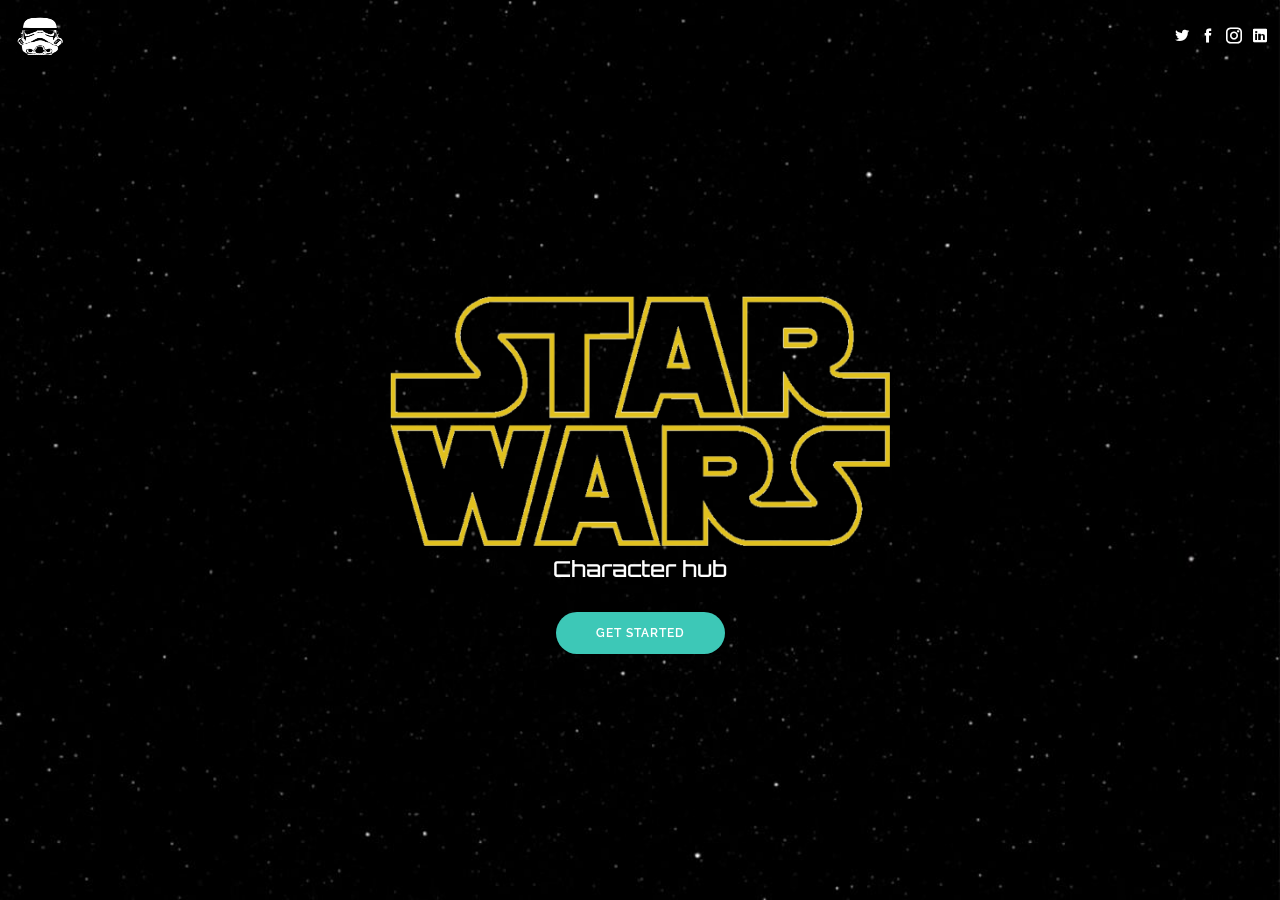
<file: index.html>
<!DOCTYPE html>
<html lang="en">

<head>
  <meta charset="utf-8">
  <meta content="width=device-width, initial-scale=1.0" name="viewport">

  <title>Star Wars Hub</title>
  <meta content="" name="description">
  <meta content="" name="keywords">

  <!-- Favicons -->
  <link href="assets/img/favicon.png" rel="icon">
  <link href="img/apple-touch-icon.png" rel="apple-touch-icon">

  <!-- Google Fonts -->
  <link
    href="https://fonts.googleapis.com/css?family=Open+Sans:300,300i,400,400i,600,600i,700,700i|Raleway:300,300i,400,400i,500,500i,600,600i,700,700i|Poppins:300,300i,400,400i,500,500i,600,600i,700,700i"
    rel="stylesheet">
  <link rel="preconnect" href="https://fonts.gstatic.com">
  <link href="https://fonts.googleapis.com/css2?family=Orbitron:wght@500&display=swap" rel="stylesheet">


  <!-- Vendor CSS Files -->
  <link href="assets/vendor/bootstrap/css/bootstrap.min.css" rel="stylesheet">
  <link href="assets/vendor/icofont/icofont.min.css" rel="stylesheet">
  <link href="assets/vendor/owl.carousel/assets/owl.carousel.min.css" rel="stylesheet">
  <link href="assets/vendor/boxicons/css/boxicons.min.css" rel="stylesheet">
  <link href="assets/vendor/venobox/venobox.css" rel="stylesheet">
  <link href="assets/vendor/aos/aos.css" rel="stylesheet">

  <!-- Template Main CSS File -->
  <link href="styles/main_style.css" rel="stylesheet">

</head>

<body>

  <!-- ======= Header ======= -->
  <header id="header" class="fixed-top">
    <div class="container-fluid d-flex justify-content-between align-items-center">

      <!-- <h1 class="logo"><a href="index.html">Home</a></h1> -->
      <!-- Uncomment below if you prefer to use an image logo -->
      <a href="index.html" class="logo"><img src="img/trooper_logo.png" alt="" class="img-fluid"></a>

      <nav class="nav-menu d-none d-lg-block">
        <ul>
          <!-- <li class="active"><a href="index.html">Home</a></li> -->
          <!-- <li><a href="about.html">About</a></li>
          <li><a href="resume.html">Resume</a></li>
          <li><a href="services.html">Services</a></li>
          <li><a href="portfolio.html">Portfolio</a></li>
          <li><a href="contact.html">Contact</a></li> -->
        </ul>
      </nav><!-- .nav-menu -->

      <div class="header-social-links">
        <a href="https://www.twitter.com/" target="_blank" class="twitter"><i class="icofont-twitter"></i></a>
        <a href="https://www.facebook.com/" target="_blank" class="facebook"><i class="icofont-facebook"></i></a>
        <a href="https://www.instagram.com/" target="_blank" class="instagram"><i class="icofont-instagram"></i></a>
        <a href="https://www.linkedin.com/in/gabriellaalexis/" target="_blank" class="linkedin"><i
            class="icofont-linkedin"></i></i></a>
      </div>

    </div>

  </header><!-- End Header -->

  <!-- ======= Hero Section ======= -->
  <section id="hero" class="d-flex align-items-center">
    <div class="container d-flex flex-column align-items-center" data-aos="zoom-in" data-aos-delay="100">
      <h1><img src="img/star_wars_logo.png" style="width: 500px; height: 250px;"></h1>
      <h2 style="font-family: 'Orbitron', sans-serif;">Character hub</h2>
      <a href="begin.html" class="btn-begin">Get Started</a>
    </div>
  </section><!-- End Hero -->

  <!-- ======= Footer ======= -->
  <!-- <footer id="footer">
    <div class="container">
      <div class="copyright">
        &copy; Copyright <strong><span>Kelly</span></strong>. All Rights Reserved
      </div>
      <div class="credits"> -->
  <!-- All the links in the footer should remain intact. -->
  <!-- You can delete the links only if you purchased the pro version. -->
  <!-- Licensing information: https://bootstrapmade.com/license/ -->
  <!-- Purchase the pro version with working PHP/AJAX contact form: https://bootstrapmade.com/kelly-free-bootstrap-cv-resume-html-template/ -->
  <!-- Designed by <a href="https://bootstrapmade.com/">BootstrapMade</a>
      </div>
    </div>
  </footer> -->
  <!-- End  Footer -->

  <div id="preloader"></div>
  <a href="#" class="back-to-top"><i class="bx bx-up-arrow-alt"></i></a>

  <!-- Vendor JS Files -->
  <script src="assets/vendor/jquery/jquery.min.js"></script>
  <script src="assets/vendor/bootstrap/js/bootstrap.bundle.min.js"></script>
  <script src="assets/vendor/jquery.easing/jquery.easing.min.js"></script>
  <script src="assets/vendor/php-email-form/validate.js"></script>
  <script src="assets/vendor/waypoints/jquery.waypoints.min.js"></script>
  <script src="assets/vendor/counterup/counterup.min.js"></script>
  <script src="assets/vendor/owl.carousel/owl.carousel.min.js"></script>
  <script src="assets/vendor/isotope-layout/isotope.pkgd.min.js"></script>
  <script src="assets/vendor/venobox/venobox.min.js"></script>
  <script src="assets/vendor/aos/aos.js"></script>

  <!-- Template Main JS File -->
  <script src="assets/js/main.js"></script>

</body>

</html>
</file>
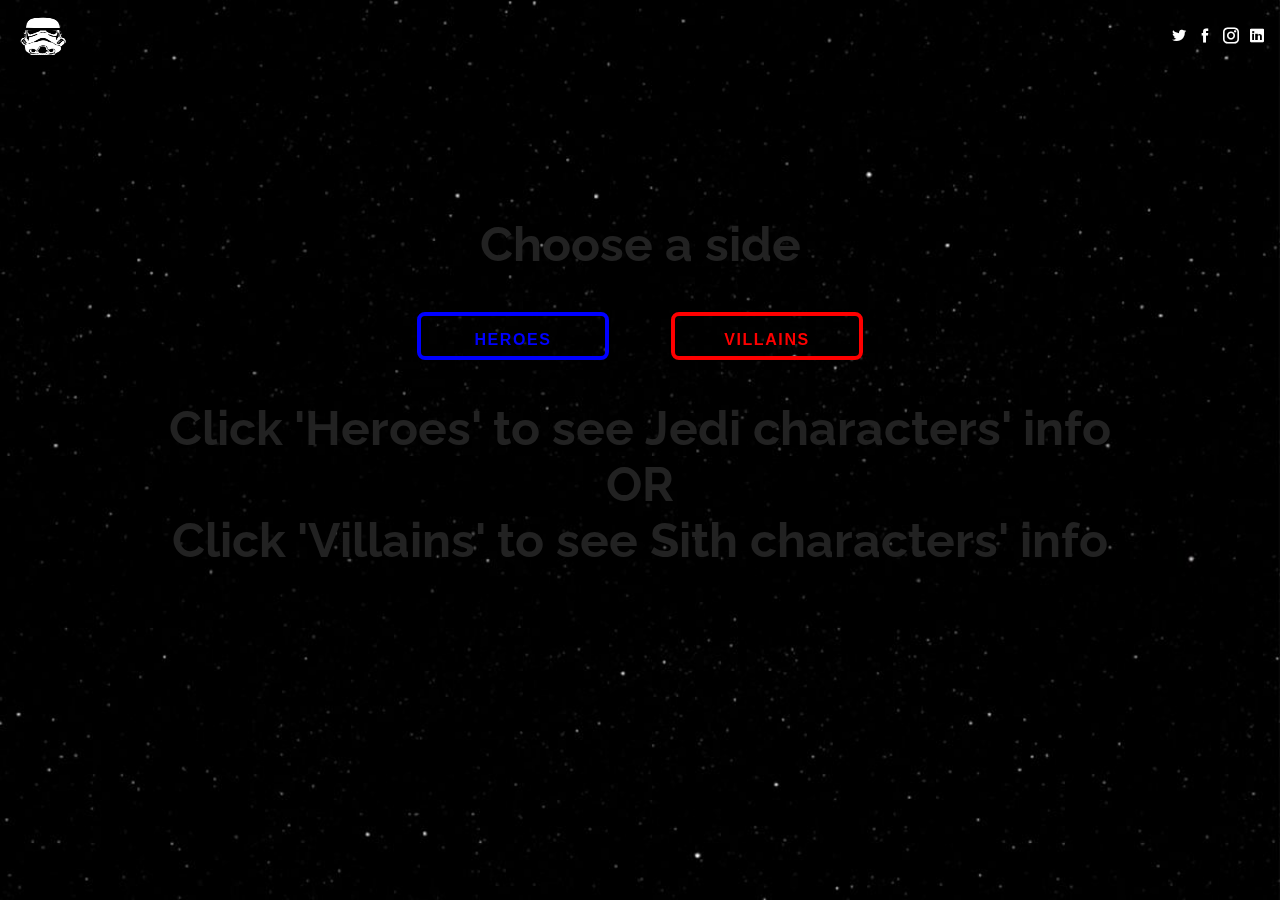
<file: begin.html>
<!DOCTYPE html>
<html lang="en">

<head>
  <meta charset="utf-8">
  <meta content="width=device-width, initial-scale=1.0" name="viewport">

  <title>Choose a Side</title>
  <meta content="" name="description">
  <meta content="" name="keywords">

  <!-- Favicons -->
  <link href="assets/img/favicon.png" rel="icon">
  <link href="assets/img/apple-touch-icon.png" rel="apple-touch-icon">

  <!-- Google Fonts -->
  <link
    href="https://fonts.googleapis.com/css?family=Open+Sans:300,300i,400,400i,600,600i,700,700i|Raleway:300,300i,400,400i,500,500i,600,600i,700,700i|Poppins:300,300i,400,400i,500,500i,600,600i,700,700i"
    rel="stylesheet">

  <!-- Vendor CSS Files -->
  <link href="assets/vendor/bootstrap/css/bootstrap.min.css" rel="stylesheet">
  <link href="assets/vendor/icofont/icofont.min.css" rel="stylesheet">
  <link href="assets/vendor/owl.carousel/assets/owl.carousel.min.css" rel="stylesheet">
  <link href="assets/vendor/boxicons/css/boxicons.min.css" rel="stylesheet">
  <link href="assets/vendor/venobox/venobox.css" rel="stylesheet">
  <link href="assets/vendor/aos/aos.css" rel="stylesheet">
  <link rel="stylesheet" href="https://maxcdn.bootstrapcdn.com/bootstrap/4.0.0/css/bootstrap.min.css"
    integrity="sha384-Gn5384xqQ1aoWXA+058RXPxPg6fy4IWvTNh0E263XmFcJlSAwiGgFAW/dAiS6JXm" crossorigin="anonymous">

  <!-- Template Main CSS File -->
  <link href="styles/main_style.css" rel="stylesheet">

</head>

<body>

  <!-- ======= Header ======= -->
  <header id="header" class="fixed-top">
    <div class="container-fluid d-flex justify-content-between align-items-center">

      <!-- <h1 class="logo"><a href="index.html">Home</a></h1> -->
      <!-- Uncomment below if you prefer to use an image logo -->
      <a href="index.html" class="logo"><img src="img/trooper_logo.png" alt="" class="img-fluid"></a>

      <nav class="nav-menu d-none d-lg-block">
        <ul>
          <!-- <li class="active"><a href="index.html">Home</a></li> -->
          <!-- <li><a href="about.html">About</a></li>
          <li><a href="resume.html">Resume</a></li>
          <li><a href="services.html">Services</a></li>
          <li><a href="portfolio.html">Portfolio</a></li>
          <li><a href="contact.html">Contact</a></li> -->
        </ul>
      </nav><!-- .nav-menu -->

      <div class="header-social-links">
        <a href="https://www.twitter.com/" target="_blank" class="twitter"><i class="icofont-twitter"></i></a>
        <a href="https://www.facebook.com/" target="_blank" class="facebook"><i class="icofont-facebook"></i></a>
        <a href="https://www.instagram.com/" target="_blank" class="instagram"><i class="icofont-instagram"></i></a>
        <a href="https://www.linkedin.com/in/gabriellaalexis/" target="_blank" class="linkedin"><i
            class="icofont-linkedin"></i></i></a>
      </div>

    </div>

  </header>
  <!-- End Header -->

  <!-- ======= Hero Section ======= -->
  <section id="hero" class="d-flex align-items-center">
    <div class="container d-flex flex-column align-items-center" data-aos="zoom-in" data-aos-delay="100">

      <h1 id="choose">Choose a side</h1>
      <br>
      <div class="row">
        <div class="col">
          <div class="hero-side">
            <a href="database.html">Heroes</a>
            <span></span><span></span><span></span><span></span><span></span>
          </div>

        </div>
        <div class="col">
          <div class="villain-side">
            <a href="database2.html">Villains</a>
            <span></span><span></span><span></span><span></span>
          </div>
        </div>
      </div>
      <div class="instructions">
        <br>
        <h1>Click 'Heroes' to see Jedi characters' info</h1>
        <h1>OR</h1>
        <h1>Click 'Villains' to see Sith characters' info</h1>
      </div>
    </div>
  </section><!-- End Hero -->

  <!-- ======= Footer ======= -->
  <!-- <footer id="footer">
    <div class="container">
      <div class="copyright">
        &copy; Copyright <strong><span>Kelly</span></strong>. All Rights Reserved
      </div>
      <div class="credits"> -->
  <!-- All the links in the footer should remain intact. -->
  <!-- You can delete the links only if you purchased the pro version. -->
  <!-- Licensing information: https://bootstrapmade.com/license/ -->
  <!-- Purchase the pro version with working PHP/AJAX contact form: https://bootstrapmade.com/kelly-free-bootstrap-cv-resume-html-template/ -->
  <!-- Designed by <a href="https://bootstrapmade.com/">BootstrapMade</a>
      </div>
    </div>
  </footer> -->
  <!-- End  Footer -->

  <div id="preloader"></div>
  <a href="#" class="back-to-top"><i class="bx bx-up-arrow-alt"></i></a>

  <!-- Vendor JS Files -->
  <script src="assets/vendor/jquery/jquery.min.js"></script>
  <script src="assets/vendor/bootstrap/js/bootstrap.bundle.min.js"></script>
  <script src="assets/vendor/jquery.easing/jquery.easing.min.js"></script>
  <script src="assets/vendor/php-email-form/validate.js"></script>
  <script src="assets/vendor/waypoints/jquery.waypoints.min.js"></script>
  <script src="assets/vendor/counterup/counterup.min.js"></script>
  <script src="assets/vendor/owl.carousel/owl.carousel.min.js"></script>
  <script src="assets/vendor/isotope-layout/isotope.pkgd.min.js"></script>
  <script src="assets/vendor/venobox/venobox.min.js"></script>
  <script src="assets/vendor/aos/aos.js"></script>

  <!-- Template Main JS File -->
  <script src="assets/js/main.js"></script>

</body>

</html>
</file>
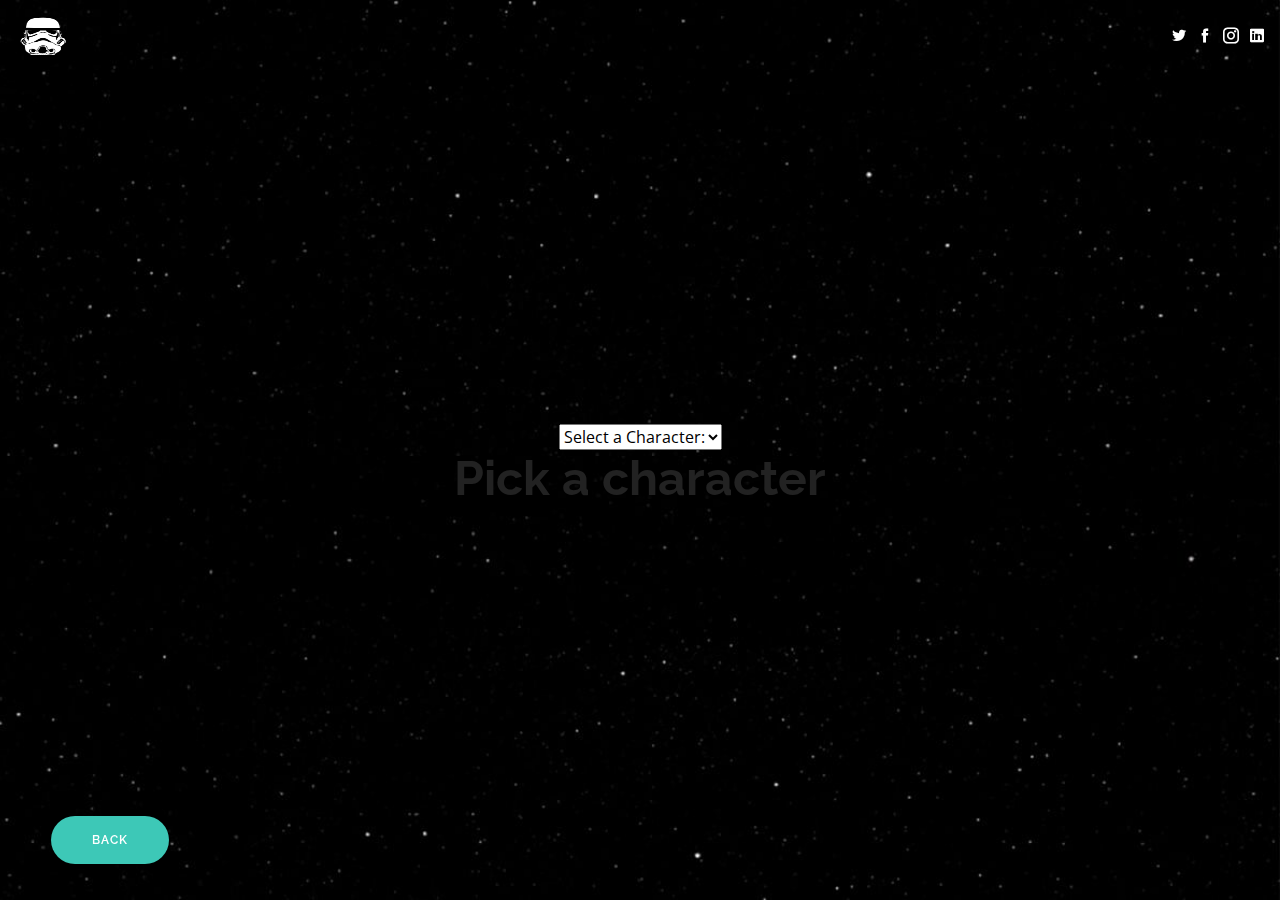
<file: database.html>
<!DOCTYPE html>
<html lang="en">

<head>
    <meta charset="utf-8">
    <meta content="width=device-width, initial-scale=1.0" name="viewport">

    <title>Jedi Database</title>
    <meta content="" name="description">
    <meta content="" name="keywords">

    <!-- Favicons -->
    <link href="assets/img/favicon.png" rel="icon">
    <link href="assets/img/apple-touch-icon.png" rel="apple-touch-icon">

    <!-- Google Fonts -->
    <link
        href="https://fonts.googleapis.com/css?family=Open+Sans:300,300i,400,400i,600,600i,700,700i|Raleway:300,300i,400,400i,500,500i,600,600i,700,700i|Poppins:300,300i,400,400i,500,500i,600,600i,700,700i"
        rel="stylesheet">
    <link rel="preconnect" href="https://fonts.gstatic.com">
    <link href="https://fonts.googleapis.com/css2?family=Orbitron:wght@500&display=swap" rel="stylesheet">

    <!-- Vendor CSS Files -->
    <link href="assets/vendor/bootstrap/css/bootstrap.min.css" rel="stylesheet">
    <link href="assets/vendor/icofont/icofont.min.css" rel="stylesheet">
    <link href="assets/vendor/owl.carousel/assets/owl.carousel.min.css" rel="stylesheet">
    <link href="assets/vendor/boxicons/css/boxicons.min.css" rel="stylesheet">
    <link href="assets/vendor/venobox/venobox.css" rel="stylesheet">
    <link href="assets/vendor/aos/aos.css" rel="stylesheet">
    <link rel="stylesheet" href="https://maxcdn.bootstrapcdn.com/bootstrap/4.0.0/css/bootstrap.min.css"
        integrity="sha384-Gn5384xqQ1aoWXA+058RXPxPg6fy4IWvTNh0E263XmFcJlSAwiGgFAW/dAiS6JXm" crossorigin="anonymous">

    <!-- Template Main CSS File -->
    <link href="styles/main_style.css" rel="stylesheet">

    <script>
        function showUser(str) {
            if (str == "") {
                document.getElementById("show-char").innerHTML = "";
                return;
            } else {
                if (window.XMLHttpRequest) {
                    // code for IE7+, Firefox, Chrome, Opera, Safari
                    xmlhttp = new XMLHttpRequest();
                } else {
                    // code for IE6, IE5
                    xmlhttp = new ActiveXObject("Microsoft.XMLHTTP");
                }
                xmlhttp.onreadystatechange = function () {
                    if (this.readyState == 4 && this.status == 200) {
                        document.getElementById("show-char").innerHTML = this.responseText;
                    }
                };
                xmlhttp.open("GET", "php/getchars.php?q=" + str, true);
                xmlhttp.send();
            }
        }
    </script>
</head>

<body>

    <!-- ======= Header ======= -->
    <header id="header" class="fixed-top">
        <div class="container-fluid d-flex justify-content-between align-items-center">

            <!-- <h1 class="logo"><a href="index.html">Home</a></h1> -->
            <!-- Uncomment below if you prefer to use an image logo -->
            <a href="index.html" class="logo"><img src="img/trooper_logo.png" alt="" class="img-fluid"></a>

            <div class="header-social-links">
                <a href="https://www.twitter.com/" target="_blank" class="twitter"><i class="icofont-twitter"></i></a>
                <a href="https://www.facebook.com/" target="_blank" class="facebook"><i
                        class="icofont-facebook"></i></a>
                <a href="https://www.instagram.com/" target="_blank" class="instagram"><i
                        class="icofont-instagram"></i></a>
                <a href="https://www.linkedin.com/in/gabriellaalexis/" target="_blank" class="linkedin"><i
                        class="icofont-linkedin"></i></i></a>
            </div>

        </div>

    </header>
    <!-- End Header -->

    <!-- ======= Hero Section ======= -->
    <section id="hero" class="d-flex align-items-center">
        <div class="container d-flex flex-column align-items-center" data-aos="zoom-in" data-aos-delay="100">
            <form>
                <select name="users" onchange="showUser(this.value)">
                    <option value="">Select a Character:</option>
                    <option value="1">Ahsoka</option>
                    <option value="2">Anakin</option>
                    <option value="3">Ben</option>
                    <option value="4">Bo-Katan</option>
                    <option value="20">Obi-Wan</option>
                </select>
            </form>
            <h1 id="choose">Pick a character</h1>
            <div id="show-char">
            </div>
        </div>
        <div class="back-btn">
            <a href="begin.html" class="btn">Back</a>
        </div>
    </section><!-- End Hero -->


    <div id="preloader"></div>
    <a href="#" class="back-to-top"><i class="bx bx-up-arrow-alt"></i></a>

    <!-- Vendor JS Files -->
    <script src="assets/vendor/jquery/jquery.min.js"></script>
    <script src="assets/vendor/bootstrap/js/bootstrap.bundle.min.js"></script>
    <script src="assets/vendor/jquery.easing/jquery.easing.min.js"></script>
    <script src="assets/vendor/php-email-form/validate.js"></script>
    <script src="assets/vendor/waypoints/jquery.waypoints.min.js"></script>
    <script src="assets/vendor/counterup/counterup.min.js"></script>
    <script src="assets/vendor/owl.carousel/owl.carousel.min.js"></script>
    <script src="assets/vendor/isotope-layout/isotope.pkgd.min.js"></script>
    <script src="assets/vendor/venobox/venobox.min.js"></script>
    <script src="assets/vendor/aos/aos.js"></script>

    <!-- Template Main JS File -->
    <script src="assets/js/main.js"></script>

</body>

</html>
</file>
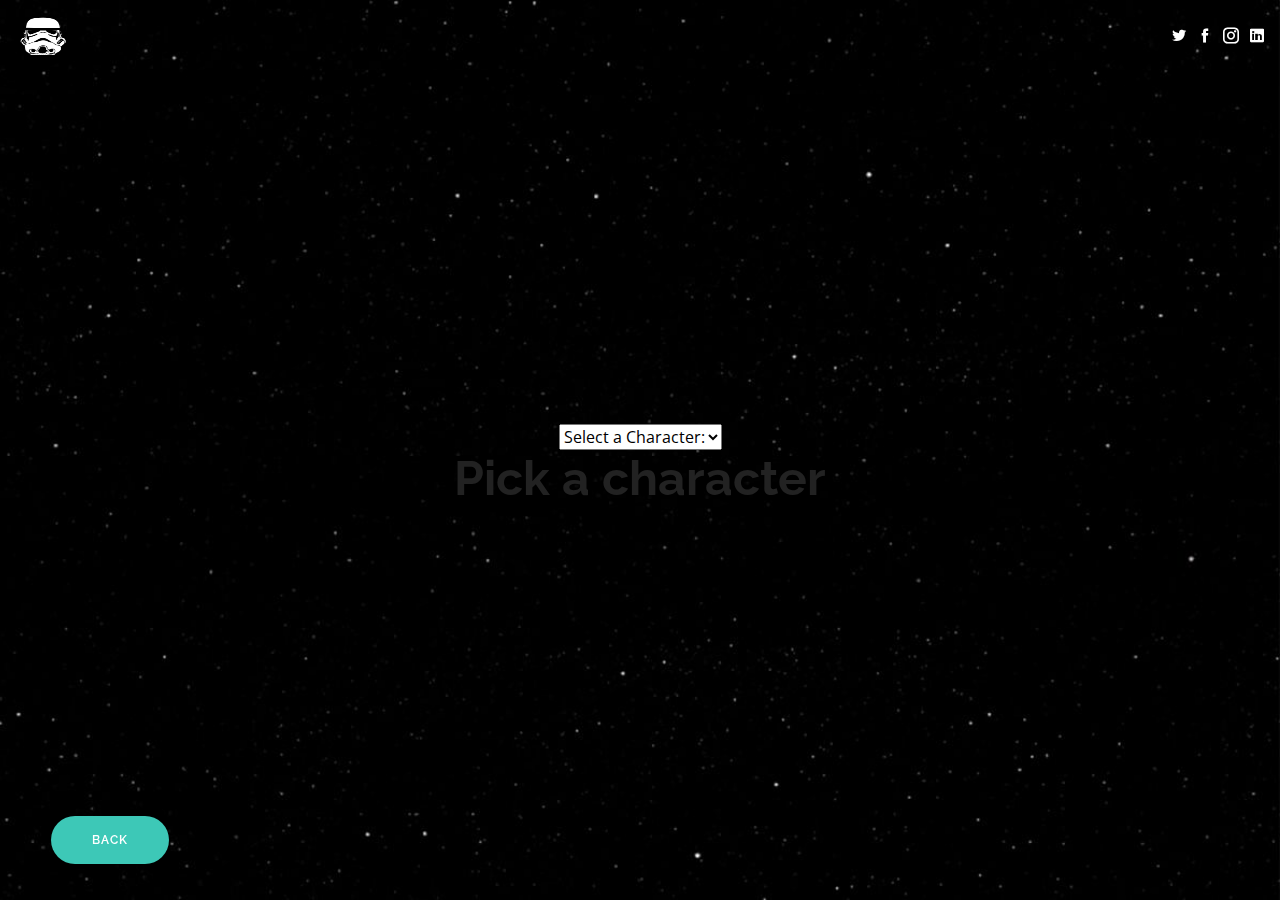
<file: database2.html>
<!DOCTYPE html>
<html lang="en">

<head>
    <meta charset="utf-8">
    <meta content="width=device-width, initial-scale=1.0" name="viewport">

    <title>Sith Database</title>
    <meta content="" name="description">
    <meta content="" name="keywords">

    <!-- Favicons -->
    <link href="assets/img/favicon.png" rel="icon">
    <link href="assets/img/apple-touch-icon.png" rel="apple-touch-icon">

    <!-- Google Fonts -->
    <link
        href="https://fonts.googleapis.com/css?family=Open+Sans:300,300i,400,400i,600,600i,700,700i|Raleway:300,300i,400,400i,500,500i,600,600i,700,700i|Poppins:300,300i,400,400i,500,500i,600,600i,700,700i"
        rel="stylesheet">
    <link rel="preconnect" href="https://fonts.gstatic.com">
    <link href="https://fonts.googleapis.com/css2?family=Orbitron:wght@500&display=swap" rel="stylesheet">

    <!-- Vendor CSS Files -->
    <link href="assets/vendor/bootstrap/css/bootstrap.min.css" rel="stylesheet">
    <link href="assets/vendor/icofont/icofont.min.css" rel="stylesheet">
    <link href="assets/vendor/owl.carousel/assets/owl.carousel.min.css" rel="stylesheet">
    <link href="assets/vendor/boxicons/css/boxicons.min.css" rel="stylesheet">
    <link href="assets/vendor/venobox/venobox.css" rel="stylesheet">
    <link href="assets/vendor/aos/aos.css" rel="stylesheet">
    <link rel="stylesheet" href="https://maxcdn.bootstrapcdn.com/bootstrap/4.0.0/css/bootstrap.min.css"
        integrity="sha384-Gn5384xqQ1aoWXA+058RXPxPg6fy4IWvTNh0E263XmFcJlSAwiGgFAW/dAiS6JXm" crossorigin="anonymous">

    <!-- Template Main CSS File -->
    <link href="styles/main_style.css" rel="stylesheet">

    <script>
        function showUser(str) {
            if (str == "") {
                document.getElementById("show-char").innerHTML = "";
                return;
            } else {
                if (window.XMLHttpRequest) {
                    // code for IE7+, Firefox, Chrome, Opera, Safari
                    xmlhttp = new XMLHttpRequest();
                } else {
                    // code for IE6, IE5
                    xmlhttp = new ActiveXObject("Microsoft.XMLHTTP");
                }
                xmlhttp.onreadystatechange = function () {
                    if (this.readyState == 4 && this.status == 200) {
                        document.getElementById("show-char").innerHTML = this.responseText;
                    }
                };
                xmlhttp.open("GET", "php/getchars.php?q=" + str, true);
                xmlhttp.send();
            }
        }
    </script>
</head>

<body>

    <!-- ======= Header ======= -->
    <header id="header" class="fixed-top">
        <div class="container-fluid d-flex justify-content-between align-items-center">

            <!-- <h1 class="logo"><a href="index.html">Home</a></h1> -->
            <!-- Uncomment below if you prefer to use an image logo -->
            <a href="index.html" class="logo"><img src="img/trooper_logo.png" alt="" class="img-fluid"></a>

            <div class="header-social-links">
                <a href="https://www.twitter.com/" target="_blank" class="twitter"><i class="icofont-twitter"></i></a>
                <a href="https://www.facebook.com/" target="_blank" class="facebook"><i
                        class="icofont-facebook"></i></a>
                <a href="https://www.instagram.com/" target="_blank" class="instagram"><i
                        class="icofont-instagram"></i></a>
                <a href="https://www.linkedin.com/in/gabriellaalexis/" target="_blank" class="linkedin"><i
                        class="icofont-linkedin"></i></i></a>
            </div>

        </div>

    </header>
    <!-- End Header -->

    <!-- ======= Hero Section ======= -->
    <section id="hero" class="d-flex align-items-center">
        <div class="container d-flex flex-column align-items-center" data-aos="zoom-in" data-aos-delay="100">
            <form>
                <select name="users" onchange="showUser(this.value)">
                    <option value="">Select a Character:</option>
                    <option value="19">Maul</option>
                    <option value="24">Sheev</option>
                    <option value="13">Jango</option>
                    <option value="10">Grievous</option>
                    <option value="7">Dooku</option>
                </select>
            </form>
            <h1 id="choose">Pick a character</h1>
            <!-- <div class='card' style='background-image: url(img/ahsoka.png);'></div>
            <div class='holo'></div> -->
            <div id="show-char">
            </div>

        </div>

        <div class="back-btn">
            <a href="begin.html" class="btn">Back</a>
        </div>
    </section><!-- End Hero -->


    <div id="preloader"></div>
    <a href="#" class="back-to-top"><i class="bx bx-up-arrow-alt"></i></a>

    <!-- Vendor JS Files -->
    <script src="assets/vendor/jquery/jquery.min.js"></script>
    <script src="assets/vendor/bootstrap/js/bootstrap.bundle.min.js"></script>
    <script src="assets/vendor/jquery.easing/jquery.easing.min.js"></script>
    <script src="assets/vendor/php-email-form/validate.js"></script>
    <script src="assets/vendor/waypoints/jquery.waypoints.min.js"></script>
    <script src="assets/vendor/counterup/counterup.min.js"></script>
    <script src="assets/vendor/owl.carousel/owl.carousel.min.js"></script>
    <script src="assets/vendor/isotope-layout/isotope.pkgd.min.js"></script>
    <script src="assets/vendor/venobox/venobox.min.js"></script>
    <script src="assets/vendor/aos/aos.js"></script>

    <!-- Template Main JS File -->
    <script src="assets/js/main.js"></script>

</body>

</html>
</file>
<file: assets/vendor/venobox/venobox.css>
/* ------ venobox.css --------*/
.vbox-overlay *, .vbox-overlay *:before, .vbox-overlay *:after{
    -webkit-backface-visibility: hidden;
    -webkit-box-sizing:border-box;
    -moz-box-sizing:border-box;
    box-sizing:border-box;
}
.vbox-overlay * { 
    -webkit-backface-visibility: visible;
    backface-visibility: visible;
}
.vbox-overlay{
    display: -webkit-flex;
    display: flex;
    -webkit-flex-direction: column;
    flex-direction: column;
    -webkit-justify-content: center;
    justify-content: center;
    -webkit-align-items: center;
    align-items: center;
    position: fixed;
    left: 0;
    top: 0;
    bottom: 0;
    right: 0;
    z-index: 999999;
}

/* ----- navigation ----- */
.vbox-title{
    width: 100%;
    height: 40px;
    float: left;
    text-align: center;
    line-height: 28px;
    font-size: 12px;
    padding: 6px 50px;
    overflow: hidden;
    position: fixed;
    display: none;
    left: 0;
    z-index: 89;
}
.vbox-close{
    cursor: pointer;
    position: fixed;
    top: -1px;
    right: 0;
    width: 50px;
    height: 40px;
    padding: 6px;
    display: block;
    background-position:10px center;
    overflow: hidden;
    font-size: 24px;
    line-height: 1;
    text-align: center;
    z-index: 99;
}
.vbox-left{
    cursor: pointer;
    position: fixed;
    left: 0;
    height: 40px;
    overflow: hidden;
    line-height: 28px;
    font-size: 12px;
    z-index: 99;
    display: flex;
    align-items:center;
}
.vbox-num{
    display: inline-block;
    margin: 6px 0 6px 15px;
}
/* ----- Social share ----- */
.vbox-share{
    line-height: 28px;
    font-size: 12px;
    overflow: hidden;
    position: fixed;
    left: 0;
    z-index: 98;
    display: flex;
    align-items:center;
    justify-content: center;
    width: 100%;
    text-align: center;
}
.vbox-share svg{
    max-height: 28px;
    width: 28px;
    z-index: 10;
    margin-left: 12px;
    margin-top: 6px;
    margin-bottom: 6px;
    vertical-align: middle;
}


/* ----- navigation ARROWS ----- */
.vbox-next, .vbox-prev{
    position: fixed;
    top: 50%;
    margin-top: -15px;
    overflow: hidden;
    cursor: pointer;
    display: block;
    width: 45px;
    height: 45px;
    z-index: 99;
}
.vbox-next span, .vbox-prev span{
    position: relative;
    width: 20px;
    height: 20px;
    border: 2px solid transparent;
    border-top-color: #B6B6B6;
    border-right-color: #B6B6B6;
    text-indent: -100px;
    position: absolute;
    top: 8px;
    display: block;
}
.vbox-prev{
    left: 15px;
}
.vbox-next{
    right: 15px;
}
.vbox-prev span{
    left: 10px;
    -ms-transform: rotate(-135deg);
    -webkit-transform: rotate(-135deg);
    transform: rotate(-135deg);
}
.vbox-next span{
    -ms-transform: rotate(45deg);
    -webkit-transform: rotate(45deg);
    transform: rotate(45deg);
    right: 10px;
}
/* ------- inline window ------ */
.vbox-inline{
    width: 420px;
    height: 315px;
    height: 70vh;
    padding: 10px;
    background: #fff;
    margin: 0 auto;
    overflow: auto;
    text-align: left;
}
/* ------- Video & iFrames window ------ */
.venoframe{
    max-width: 100%;
    width: 100%;
    border: none;
    width: 100%;
    height: 260px;
    height: 70vh;
}
.venoframe.vbvid{
    height: 260px;
}
@media (min-width: 768px) {
    .venoframe, .vbox-inline{
        width: 90%;
        height: 360px;
        height: 70vh;
    }
    .venoframe.vbvid{
        width: 640px;
        height: 360px;
    }
}
@media (min-width: 992px) {
    .venoframe, .vbox-inline{
        max-width: 1200px;
        width: 80%;
        height: 540px;
        height: 70vh;
    }
    .venoframe.vbvid{
        width: 960px;
        height: 540px;
    }
}
/* 
Please do NOT edit this part! 
or at least read this note: http://i.imgur.com/7C0ws9e.gif
*/
.vbox-open{
    overflow: hidden;
}
.vbox-container{
    position: absolute;
    left: 0;
    right: 0;
    top: 0;
    bottom: 0;
    overflow-x: hidden;
    overflow-y: scroll;
    overflow-scrolling: touch;
    -webkit-overflow-scrolling: touch;
    z-index: 20;
    max-height: 100%;

}

.vbox-content{
    text-align: center;
    float: left;
    width: 100%;
    position: relative;
    overflow: hidden;
    padding: 20px 4%;
}
.vbox-container img{
    max-width: 100%;
    height: auto;
}
.vbox-figlio{
    box-shadow: 0 0 12px rgba(0,0,0,0.19), 0 6px 6px rgba(0,0,0,0.23);
    max-width: 100%;
    text-align: initial;
}
img.vbox-figlio{
    -webkit-user-select: none;
-khtml-user-select: none;
-moz-user-select: none;
-o-user-select: none;
user-select: none;
}
.vbox-content.swipe-left{
    margin-left: -200px !important;
}
.vbox-content.swipe-right{
    margin-left: 200px !important;
}
.vbox-animated{
    webkit-transition: margin 300ms ease-out;
    transition: margin 300ms ease-out;
}

/* ---------- preloader ----------
 * SPINKIT 
 * http://tobiasahlin.com/spinkit/
-------------------------------- */
.sk-double-bounce,.sk-rotating-plane{width:40px;height:40px;margin:40px auto}.sk-rotating-plane{background-color:#333;-webkit-animation:sk-rotatePlane 1.2s infinite ease-in-out;animation:sk-rotatePlane 1.2s infinite ease-in-out}@-webkit-keyframes sk-rotatePlane{0%{-webkit-transform:perspective(120px) rotateX(0) rotateY(0);transform:perspective(120px) rotateX(0) rotateY(0)}50%{-webkit-transform:perspective(120px) rotateX(-180.1deg) rotateY(0);transform:perspective(120px) rotateX(-180.1deg) rotateY(0)}100%{-webkit-transform:perspective(120px) rotateX(-180deg) rotateY(-179.9deg);transform:perspective(120px) rotateX(-180deg) rotateY(-179.9deg)}}@keyframes sk-rotatePlane{0%{-webkit-transform:perspective(120px) rotateX(0) rotateY(0);transform:perspective(120px) rotateX(0) rotateY(0)}50%{-webkit-transform:perspective(120px) rotateX(-180.1deg) rotateY(0);transform:perspective(120px) rotateX(-180.1deg) rotateY(0)}100%{-webkit-transform:perspective(120px) rotateX(-180deg) rotateY(-179.9deg);transform:perspective(120px) rotateX(-180deg) rotateY(-179.9deg)}}.sk-double-bounce{position:relative}.sk-double-bounce .sk-child{width:100%;height:100%;border-radius:50%;background-color:#333;opacity:.6;position:absolute;top:0;left:0;-webkit-animation:sk-doubleBounce 2s infinite ease-in-out;animation:sk-doubleBounce 2s infinite ease-in-out}.sk-chasing-dots .sk-child,.sk-spinner-pulse,.sk-three-bounce .sk-child{background-color:#333;border-radius:100%}.sk-double-bounce .sk-double-bounce2{-webkit-animation-delay:-1s;animation-delay:-1s}@-webkit-keyframes sk-doubleBounce{0%,100%{-webkit-transform:scale(0);transform:scale(0)}50%{-webkit-transform:scale(1);transform:scale(1)}}@keyframes sk-doubleBounce{0%,100%{-webkit-transform:scale(0);transform:scale(0)}50%{-webkit-transform:scale(1);transform:scale(1)}}.sk-wave{margin:40px auto;width:50px;height:40px;text-align:center;font-size:10px}.sk-wave .sk-rect{background-color:#333;height:100%;width:6px;display:inline-block;-webkit-animation:sk-waveStretchDelay 1.2s infinite ease-in-out;animation:sk-waveStretchDelay 1.2s infinite ease-in-out}.sk-wave .sk-rect1{-webkit-animation-delay:-1.2s;animation-delay:-1.2s}.sk-wave .sk-rect2{-webkit-animation-delay:-1.1s;animation-delay:-1.1s}.sk-wave .sk-rect3{-webkit-animation-delay:-1s;animation-delay:-1s}.sk-wave .sk-rect4{-webkit-animation-delay:-.9s;animation-delay:-.9s}.sk-wave .sk-rect5{-webkit-animation-delay:-.8s;animation-delay:-.8s}@-webkit-keyframes sk-waveStretchDelay{0%,100%,40%{-webkit-transform:scaleY(.4);transform:scaleY(.4)}20%{-webkit-transform:scaleY(1);transform:scaleY(1)}}@keyframes sk-waveStretchDelay{0%,100%,40%{-webkit-transform:scaleY(.4);transform:scaleY(.4)}20%{-webkit-transform:scaleY(1);transform:scaleY(1)}}.sk-wandering-cubes{margin:40px auto;width:40px;height:40px;position:relative}.sk-wandering-cubes .sk-cube{background-color:#333;width:10px;height:10px;position:absolute;top:0;left:0;-webkit-animation:sk-wanderingCube 1.8s ease-in-out -1.8s infinite both;animation:sk-wanderingCube 1.8s ease-in-out -1.8s infinite both}.sk-chasing-dots,.sk-spinner-pulse{width:40px;height:40px;margin:40px auto}.sk-wandering-cubes .sk-cube2{-webkit-animation-delay:-.9s;animation-delay:-.9s}@-webkit-keyframes sk-wanderingCube{0%{-webkit-transform:rotate(0);transform:rotate(0)}25%{-webkit-transform:translateX(30px) rotate(-90deg) scale(.5);transform:translateX(30px) rotate(-90deg) scale(.5)}50%{-webkit-transform:translateX(30px) translateY(30px) rotate(-179deg);transform:translateX(30px) translateY(30px) rotate(-179deg)}50.1%{-webkit-transform:translateX(30px) translateY(30px) rotate(-180deg);transform:translateX(30px) translateY(30px) rotate(-180deg)}75%{-webkit-transform:translateX(0) translateY(30px) rotate(-270deg) scale(.5);transform:translateX(0) translateY(30px) rotate(-270deg) scale(.5)}100%{-webkit-transform:rotate(-360deg);transform:rotate(-360deg)}}@keyframes sk-wanderingCube{0%{-webkit-transform:rotate(0);transform:rotate(0)}25%{-webkit-transform:translateX(30px) rotate(-90deg) scale(.5);transform:translateX(30px) rotate(-90deg) scale(.5)}50%{-webkit-transform:translateX(30px) translateY(30px) rotate(-179deg);transform:translateX(30px) translateY(30px) rotate(-179deg)}50.1%{-webkit-transform:translateX(30px) translateY(30px) rotate(-180deg);transform:translateX(30px) translateY(30px) rotate(-180deg)}75%{-webkit-transform:translateX(0) translateY(30px) rotate(-270deg) scale(.5);transform:translateX(0) translateY(30px) rotate(-270deg) scale(.5)}100%{-webkit-transform:rotate(-360deg);transform:rotate(-360deg)}}.sk-spinner-pulse{-webkit-animation:sk-pulseScaleOut 1s infinite ease-in-out;animation:sk-pulseScaleOut 1s infinite ease-in-out}@-webkit-keyframes sk-pulseScaleOut{0%{-webkit-transform:scale(0);transform:scale(0)}100%{-webkit-transform:scale(1);transform:scale(1);opacity:0}}@keyframes sk-pulseScaleOut{0%{-webkit-transform:scale(0);transform:scale(0)}100%{-webkit-transform:scale(1);transform:scale(1);opacity:0}}.sk-chasing-dots{position:relative;text-align:center;-webkit-animation:sk-chasingDotsRotate 2s infinite linear;animation:sk-chasingDotsRotate 2s infinite linear}.sk-chasing-dots .sk-child{width:60%;height:60%;display:inline-block;position:absolute;top:0;-webkit-animation:sk-chasingDotsBounce 2s infinite ease-in-out;animation:sk-chasingDotsBounce 2s infinite ease-in-out}.sk-chasing-dots .sk-dot2{top:auto;bottom:0;-webkit-animation-delay:-1s;animation-delay:-1s}@-webkit-keyframes sk-chasingDotsRotate{100%{-webkit-transform:rotate(360deg);transform:rotate(360deg)}}@keyframes sk-chasingDotsRotate{100%{-webkit-transform:rotate(360deg);transform:rotate(360deg)}}@-webkit-keyframes sk-chasingDotsBounce{0%,100%{-webkit-transform:scale(0);transform:scale(0)}50%{-webkit-transform:scale(1);transform:scale(1)}}@keyframes sk-chasingDotsBounce{0%,100%{-webkit-transform:scale(0);transform:scale(0)}50%{-webkit-transform:scale(1);transform:scale(1)}}.sk-three-bounce{margin:40px auto;width:80px;text-align:center}.sk-three-bounce .sk-child{width:20px;height:20px;display:inline-block;-webkit-animation:sk-three-bounce 1.4s ease-in-out 0s infinite both;animation:sk-three-bounce 1.4s ease-in-out 0s infinite both}.sk-circle .sk-child:before,.sk-fading-circle .sk-circle:before{display:block;border-radius:100%;content:'';background-color:#333}.sk-three-bounce .sk-bounce1{-webkit-animation-delay:-.32s;animation-delay:-.32s}.sk-three-bounce .sk-bounce2{-webkit-animation-delay:-.16s;animation-delay:-.16s}@-webkit-keyframes sk-three-bounce{0%,100%,80%{-webkit-transform:scale(0);transform:scale(0)}40%{-webkit-transform:scale(1);transform:scale(1)}}@keyframes sk-three-bounce{0%,100%,80%{-webkit-transform:scale(0);transform:scale(0)}40%{-webkit-transform:scale(1);transform:scale(1)}}.sk-circle{margin:40px auto;width:40px;height:40px;position:relative}.sk-circle .sk-child{width:100%;height:100%;position:absolute;left:0;top:0}.sk-circle .sk-child:before{margin:0 auto;width:15%;height:15%;-webkit-animation:sk-circleBounceDelay 1.2s infinite ease-in-out both;animation:sk-circleBounceDelay 1.2s infinite ease-in-out both}.sk-circle .sk-circle2{-webkit-transform:rotate(30deg);-ms-transform:rotate(30deg);transform:rotate(30deg)}.sk-circle .sk-circle3{-webkit-transform:rotate(60deg);-ms-transform:rotate(60deg);transform:rotate(60deg)}.sk-circle .sk-circle4{-webkit-transform:rotate(90deg);-ms-transform:rotate(90deg);transform:rotate(90deg)}.sk-circle .sk-circle5{-webkit-transform:rotate(120deg);-ms-transform:rotate(120deg);transform:rotate(120deg)}.sk-circle .sk-circle6{-webkit-transform:rotate(150deg);-ms-transform:rotate(150deg);transform:rotate(150deg)}.sk-circle .sk-circle7{-webkit-transform:rotate(180deg);-ms-transform:rotate(180deg);transform:rotate(180deg)}.sk-circle .sk-circle8{-webkit-transform:rotate(210deg);-ms-transform:rotate(210deg);transform:rotate(210deg)}.sk-circle .sk-circle9{-webkit-transform:rotate(240deg);-ms-transform:rotate(240deg);transform:rotate(240deg)}.sk-circle .sk-circle10{-webkit-transform:rotate(270deg);-ms-transform:rotate(270deg);transform:rotate(270deg)}.sk-circle .sk-circle11{-webkit-transform:rotate(300deg);-ms-transform:rotate(300deg);transform:rotate(300deg)}.sk-circle .sk-circle12{-webkit-transform:rotate(330deg);-ms-transform:rotate(330deg);transform:rotate(330deg)}.sk-circle .sk-circle2:before{-webkit-animation-delay:-1.1s;animation-delay:-1.1s}.sk-circle .sk-circle3:before{-webkit-animation-delay:-1s;animation-delay:-1s}.sk-circle .sk-circle4:before{-webkit-animation-delay:-.9s;animation-delay:-.9s}.sk-circle .sk-circle5:before{-webkit-animation-delay:-.8s;animation-delay:-.8s}.sk-circle .sk-circle6:before{-webkit-animation-delay:-.7s;animation-delay:-.7s}.sk-circle .sk-circle7:before{-webkit-animation-delay:-.6s;animation-delay:-.6s}.sk-circle .sk-circle8:before{-webkit-animation-delay:-.5s;animation-delay:-.5s}.sk-circle .sk-circle9:before{-webkit-animation-delay:-.4s;animation-delay:-.4s}.sk-circle .sk-circle10:before{-webkit-animation-delay:-.3s;animation-delay:-.3s}.sk-circle .sk-circle11:before{-webkit-animation-delay:-.2s;animation-delay:-.2s}.sk-circle .sk-circle12:before{-webkit-animation-delay:-.1s;animation-delay:-.1s}@-webkit-keyframes sk-circleBounceDelay{0%,100%,80%{-webkit-transform:scale(0);transform:scale(0)}40%{-webkit-transform:scale(1);transform:scale(1)}}@keyframes sk-circleBounceDelay{0%,100%,80%{-webkit-transform:scale(0);transform:scale(0)}40%{-webkit-transform:scale(1);transform:scale(1)}}.sk-cube-grid{width:40px;height:40px;margin:40px auto}.sk-cube-grid .sk-cube{width:33.33%;height:33.33%;background-color:#333;float:left;-webkit-animation:sk-cubeGridScaleDelay 1.3s infinite ease-in-out;animation:sk-cubeGridScaleDelay 1.3s infinite ease-in-out}.sk-cube-grid .sk-cube1{-webkit-animation-delay:.2s;animation-delay:.2s}.sk-cube-grid .sk-cube2{-webkit-animation-delay:.3s;animation-delay:.3s}.sk-cube-grid .sk-cube3{-webkit-animation-delay:.4s;animation-delay:.4s}.sk-cube-grid .sk-cube4{-webkit-animation-delay:.1s;animation-delay:.1s}.sk-cube-grid .sk-cube5{-webkit-animation-delay:.2s;animation-delay:.2s}.sk-cube-grid .sk-cube6{-webkit-animation-delay:.3s;animation-delay:.3s}.sk-cube-grid .sk-cube7{-webkit-animation-delay:0ms;animation-delay:0ms}.sk-cube-grid .sk-cube8{-webkit-animation-delay:.1s;animation-delay:.1s}.sk-cube-grid .sk-cube9{-webkit-animation-delay:.2s;animation-delay:.2s}@-webkit-keyframes sk-cubeGridScaleDelay{0%,100%,70%{-webkit-transform:scale3D(1,1,1);transform:scale3D(1,1,1)}35%{-webkit-transform:scale3D(0,0,1);transform:scale3D(0,0,1)}}@keyframes sk-cubeGridScaleDelay{0%,100%,70%{-webkit-transform:scale3D(1,1,1);transform:scale3D(1,1,1)}35%{-webkit-transform:scale3D(0,0,1);transform:scale3D(0,0,1)}}.sk-fading-circle{margin:40px auto;width:40px;height:40px;position:relative}.sk-fading-circle .sk-circle{width:100%;height:100%;position:absolute;left:0;top:0}.sk-fading-circle .sk-circle:before{margin:0 auto;width:15%;height:15%;-webkit-animation:sk-circleFadeDelay 1.2s infinite ease-in-out both;animation:sk-circleFadeDelay 1.2s infinite ease-in-out both}.sk-fading-circle .sk-circle2{-webkit-transform:rotate(30deg);-ms-transform:rotate(30deg);transform:rotate(30deg)}.sk-fading-circle .sk-circle3{-webkit-transform:rotate(60deg);-ms-transform:rotate(60deg);transform:rotate(60deg)}.sk-fading-circle .sk-circle4{-webkit-transform:rotate(90deg);-ms-transform:rotate(90deg);transform:rotate(90deg)}.sk-fading-circle .sk-circle5{-webkit-transform:rotate(120deg);-ms-transform:rotate(120deg);transform:rotate(120deg)}.sk-fading-circle .sk-circle6{-webkit-transform:rotate(150deg);-ms-transform:rotate(150deg);transform:rotate(150deg)}.sk-fading-circle .sk-circle7{-webkit-transform:rotate(180deg);-ms-transform:rotate(180deg);transform:rotate(180deg)}.sk-fading-circle .sk-circle8{-webkit-transform:rotate(210deg);-ms-transform:rotate(210deg);transform:rotate(210deg)}.sk-fading-circle .sk-circle9{-webkit-transform:rotate(240deg);-ms-transform:rotate(240deg);transform:rotate(240deg)}.sk-fading-circle .sk-circle10{-webkit-transform:rotate(270deg);-ms-transform:rotate(270deg);transform:rotate(270deg)}.sk-fading-circle .sk-circle11{-webkit-transform:rotate(300deg);-ms-transform:rotate(300deg);transform:rotate(300deg)}.sk-fading-circle .sk-circle12{-webkit-transform:rotate(330deg);-ms-transform:rotate(330deg);transform:rotate(330deg)}.sk-fading-circle .sk-circle2:before{-webkit-animation-delay:-1.1s;animation-delay:-1.1s}.sk-fading-circle .sk-circle3:before{-webkit-animation-delay:-1s;animation-delay:-1s}.sk-fading-circle .sk-circle4:before{-webkit-animation-delay:-.9s;animation-delay:-.9s}.sk-fading-circle .sk-circle5:before{-webkit-animation-delay:-.8s;animation-delay:-.8s}.sk-fading-circle .sk-circle6:before{-webkit-animation-delay:-.7s;animation-delay:-.7s}.sk-fading-circle .sk-circle7:before{-webkit-animation-delay:-.6s;animation-delay:-.6s}.sk-fading-circle .sk-circle8:before{-webkit-animation-delay:-.5s;animation-delay:-.5s}.sk-fading-circle .sk-circle9:before{-webkit-animation-delay:-.4s;animation-delay:-.4s}.sk-fading-circle .sk-circle10:before{-webkit-animation-delay:-.3s;animation-delay:-.3s}.sk-fading-circle .sk-circle11:before{-webkit-animation-delay:-.2s;animation-delay:-.2s}.sk-fading-circle .sk-circle12:before{-webkit-animation-delay:-.1s;animation-delay:-.1s}@-webkit-keyframes sk-circleFadeDelay{0%,100%,39%{opacity:0}40%{opacity:1}}@keyframes sk-circleFadeDelay{0%,100%,39%{opacity:0}40%{opacity:1}}.sk-folding-cube{margin:40px auto;width:40px;height:40px;position:relative;-webkit-transform:rotateZ(45deg);transform:rotateZ(45deg)}.sk-folding-cube .sk-cube{float:left;width:50%;height:50%;position:relative;-webkit-transform:scale(1.1);-ms-transform:scale(1.1);transform:scale(1.1)}.sk-folding-cube .sk-cube:before{content:'';position:absolute;top:0;left:0;width:100%;height:100%;background-color:#333;-webkit-animation:sk-foldCubeAngle 2.4s infinite linear both;animation:sk-foldCubeAngle 2.4s infinite linear both;-webkit-transform-origin:100% 100%;-ms-transform-origin:100% 100%;transform-origin:100% 100%}.sk-folding-cube .sk-cube2{-webkit-transform:scale(1.1) rotateZ(90deg);transform:scale(1.1) rotateZ(90deg)}.sk-folding-cube .sk-cube3{-webkit-transform:scale(1.1) rotateZ(180deg);transform:scale(1.1) rotateZ(180deg)}.sk-folding-cube .sk-cube4{-webkit-transform:scale(1.1) rotateZ(270deg);transform:scale(1.1) rotateZ(270deg)}.sk-folding-cube .sk-cube2:before{-webkit-animation-delay:.3s;animation-delay:.3s}.sk-folding-cube .sk-cube3:before{-webkit-animation-delay:.6s;animation-delay:.6s}.sk-folding-cube .sk-cube4:before{-webkit-animation-delay:.9s;animation-delay:.9s}@-webkit-keyframes sk-foldCubeAngle{0%,10%{-webkit-transform:perspective(140px) rotateX(-180deg);transform:perspective(140px) rotateX(-180deg);opacity:0}25%,75%{-webkit-transform:perspective(140px) rotateX(0);transform:perspective(140px) rotateX(0);opacity:1}100%,90%{-webkit-transform:perspective(140px) rotateY(180deg);transform:perspective(140px) rotateY(180deg);opacity:0}}@keyframes sk-foldCubeAngle{0%,10%{-webkit-transform:perspective(140px) rotateX(-180deg);transform:perspective(140px) rotateX(-180deg);opacity:0}25%,75%{-webkit-transform:perspective(140px) rotateX(0);transform:perspective(140px) rotateX(0);opacity:1}100%,90%{-webkit-transform:perspective(140px) rotateY(180deg);transform:perspective(140px) rotateY(180deg);opacity:0}}
</file>
<file: styles/main_style.css>
/*--------------------------------------------------------------
# General
--------------------------------------------------------------*/
body {
  font-family: "Open Sans", sans-serif;
  background-color: black;
  color: #19defc
}
img{
  /* display: -webkit-box; */
  display: flex;
  -webkit-box-align: center;
          align-items: center;
  -webkit-box-pack: center;
          justify-content: center;
  height: 100vh; 
}

a {
  /* color: #19defc; */
  text-decoration: none;
}

a:hover {
  color: #19defc;
  text-decoration: none;
}

h1, h2, h3, h4, h5, h6 {
  font-family: "Raleway", sans-serif;
}

@media (prefers-reduced-motion: no-preference) {
  :root {
    scroll-behavior: auto;
  }
}

#main {
  margin-top: 50px;
}

@media (max-width: 992px) {
  #main {
    margin-top: 30px;
  }
}

/*--------------------------------------------------------------
# Preloader
--------------------------------------------------------------*/
#preloader {
  position: fixed;
  top: 0;
  left: 0;
  right: 0;
  bottom: 0;
  z-index: 9999;
  overflow: hidden;
  background: black;
}

#preloader:before {
  content: "";
  position: fixed;
  top: calc(50% - 30px);
  left: calc(50% - 30px);
  border: 6px solid #19defc;
  border-top-color: #dcf5f2;
  border-radius: 50%;
  width: 60px;
  height: 60px;
  -webkit-animation: animate-preloader 1s linear infinite;
  animation: animate-preloader 1s linear infinite;
}

@-webkit-keyframes animate-preloader {
  0% {
    transform: rotate(0deg);
  }
  100% {
    transform: rotate(360deg);
  }
}

@keyframes animate-preloader {
  0% {
    transform: rotate(0deg);
  }
  100% {
    transform: rotate(360deg);
  }
}

/*--------------------------------------------------------------
# Back to top button
--------------------------------------------------------------*/
.back-to-top {
  position: fixed;
  display: none;
  right: 15px;
  bottom: 15px;
  z-index: 99999;
}

.back-to-top i {
  display: flex;
  align-items: center;
  justify-content: center;
  font-size: 24px;
  width: 40px;
  height: 40px;
  border-radius: 50px;
  background: #34b7a7;
  color: #fff;
  transition: all 0.4s;
}

.back-to-top i:hover {
  background: #3dc8b7;
  color: #fff;
}

/*--------------------------------------------------------------
# Header
--------------------------------------------------------------*/
#header {
  box-shadow: 0px 0px 25px 0 rgba(0, 0, 0, 0.08);
  z-index: 997;
  padding: 15px 0;
}

#header .logo {
  font-size: 32px;
  margin: 0;
  padding: 0;
  line-height: 1;
  font-weight: 400;
  letter-spacing: 2px;
  text-transform: uppercase;
}

#header .logo a {
  color: white;
}

#header .logo img {
  max-height: 40px;
}

@media (max-width: 992px) {
  #header .logo {
    font-size: 28px;
  }
}

/*--------------------------------------------------------------
# Navigation Menu
--------------------------------------------------------------*/
/* Desktop Navigation */

.img-fluid{
  height: 100px;
  width: 55px;
}
.nav-menu ul {
  margin: 0;
  padding: 0;
  list-style: none;
}

.nav-menu > ul {
  display: flex;
}

.nav-menu > ul > li {
  position: relative;
  white-space: nowrap;
  padding: 10px 0 10px 28px;
}

.nav-menu a {
  display: block;
  position: relative;
  color: #888888;
  transition: 0.3s;
  font-size: 15px;
  font-family: "Raleway", sans-serif;
  font-weight: 600;
}

.nav-menu > ul > li > a:before {
  content: "";
  position: absolute;
  width: 0;
  height: 2px;
  bottom: -5px;
  left: 0;
  background-color: #19defc;
  visibility: hidden;
  width: 0px;
  transition: all 0.3s ease-in-out 0s;
}

.nav-menu a:hover:before, .nav-menu li:hover > a:before, .nav-menu .active > a:before {
  visibility: visible;
  width: 25px;
}

.nav-menu a:hover, .nav-menu .active > a, .nav-menu li:hover > a {
  color: #222222;
}

.nav-menu .drop-down ul {
  display: block;
  position: absolute;
  left: 28px;
  top: calc(100% + 30px);
  z-index: 99;
  opacity: 0;
  visibility: hidden;
  padding: 10px 0;
  background: #fff;
  box-shadow: 0px 0px 30px rgba(127, 137, 161, 0.25);
  transition: 0.3s;
}

.nav-menu .drop-down:hover > ul {
  opacity: 1;
  top: 100%;
  visibility: visible;
}

.nav-menu .drop-down li {
  min-width: 180px;
  position: relative;
}

.nav-menu .drop-down ul a {
  padding: 10px 20px;
  font-size: 14px;
  font-weight: 500;
  text-transform: none;
  color: #222222;
}

.nav-menu .drop-down ul a:hover, .nav-menu .drop-down ul .active > a, .nav-menu .drop-down ul li:hover > a {
  color: #19defc;
}

.nav-menu .drop-down > a:after {
  content: "\ea99";
  font-family: IcoFont;
  padding-left: 5px;
}

.nav-menu .drop-down .drop-down ul {
  top: 0;
  left: calc(100% - 30px);
}

.nav-menu .drop-down .drop-down:hover > ul {
  opacity: 1;
  top: 0;
  left: 100%;
}

.nav-menu .drop-down .drop-down > a {
  padding-right: 35px;
}

.nav-menu .drop-down .drop-down > a:after {
  content: "\eaa0";
  font-family: IcoFont;
  position: absolute;
  right: 15px;
}

@media (max-width: 1366px) {
  .nav-menu .drop-down .drop-down ul {
    left: -90%;
  }
  .nav-menu .drop-down .drop-down:hover > ul {
    left: -100%;
  }
  .nav-menu .drop-down .drop-down > a:after {
    content: "\ea9d";
  }
}

/* Mobile Navigation */
.mobile-nav-toggle {
  position: fixed;
  right: 15px;
  top: 17px;
  z-index: 9998;
  border: 0;
  background: none;
  font-size: 24px;
  transition: all 0.4s;
  outline: none !important;
  line-height: 1;
  cursor: pointer;
  text-align: right;
}

.mobile-nav-toggle i {
  color: white;
}

.mobile-nav {
  position: fixed;
  top: 55px;
  right: 15px;
  bottom: 15px;
  left: 15px;
  z-index: 9999;
  overflow-y: auto;
  background: #fff;
  transition: ease-in-out 0.2s;
  opacity: 0;
  visibility: hidden;
  border-radius: 10px;
  padding: 10px 0;
}

.mobile-nav * {
  margin: 0;
  padding: 0;
  list-style: none;
}

.mobile-nav a {
  display: block;
  position: relative;
  color: #222222;
  padding: 10px 20px;
  font-weight: 500;
  outline: none;
}

.mobile-nav a:hover, .mobile-nav .active > a, .mobile-nav li:hover > a {
  color: #34b7a7;
  text-decoration: none;
}

.mobile-nav .drop-down > a:after {
  content: "\ea99";
  font-family: IcoFont;
  padding-left: 10px;
  position: absolute;
  right: 15px;
}

.mobile-nav .active.drop-down > a:after {
  content: "\eaa1";
}

.mobile-nav .drop-down > a {
  padding-right: 35px;
}

.mobile-nav .drop-down ul {
  display: none;
  overflow: hidden;
}

.mobile-nav .drop-down li {
  padding-left: 20px;
}

.mobile-nav-overly {
  width: 100%;
  height: 100%;
  z-index: 9997;
  top: 0;
  left: 0;
  position: fixed;
  background: rgba(9, 9, 9, 0.6);
  overflow: hidden;
  display: none;
  transition: ease-in-out 0.2s;
}

.mobile-nav-active {
  overflow: hidden;
}

.mobile-nav-active .mobile-nav {
  opacity: 1;
  visibility: visible;
}

.mobile-nav-active .mobile-nav-toggle i {
  color: #fff;
}

/*--------------------------------------------------------------
# Header Social Links
--------------------------------------------------------------*/
.header-social-links {
  padding-left: 20px;
}

.header-social-links a {
  color: white;
  padding-left: 6px;
  display: inline-block;
  line-height: 1px;
  transition: 0.3s;
  font-size: 16px;
}

.header-social-links a:hover {
  color: #19defc;
}

@media (max-width: 992px) {
  .header-social-links {
    padding: 0 48px 0 0;
  }
}

/*--------------------------------------------------------------
# Hero Section
--------------------------------------------------------------*/
#hero {
  width: 100%;
  height: 100vh;
  background: url("../img/background.jpg") top right;
  background-size: cover;
}

#hero .container {
  padding-top: 50px;
  position: relative;
}

@media (max-width: 992px) {
  #hero .container {
    padding-top: 58px;
  }
}

#hero h1 {
  margin: 0;
  font-size: 48px;
  font-weight: 700;
  line-height: 56px;
  color: #222222;
}

#hero h2 {
  color: white;
  margin: 10px 0 0 0;
  font-size: 22px;
}

#hero .btn-begin {
  font-family: "Raleway", sans-serif;
  text-transform: uppercase;
  font-weight: 600;
  font-size: 12px;
  letter-spacing: 1px;
  display: inline-block;
  padding: 12px 40px;
  border-radius: 50px;
  transition: 0.5s;
  margin-top: 30px;
  color: #fff;
  background: #3dc8b7;
}

#hero .btn-begin:hover {
  background: #2c786f;
}

#hero .btn {
  font-family: "Raleway", sans-serif;
  text-transform: uppercase;
  font-weight: 600;
  font-size: 12px;
  letter-spacing: 1px;
  display: inline-block;
  padding: 14px 40px;
  border-radius: 50px;
  transition: 0.5s;
  margin-top: 30px;
  color: #fff;
  background: #3dc8b7;
}

#hero .btn:hover {
  background: #2c786f;
}

.back-btn{
  position: fixed;
  left: 4%;
  bottom: 4%;
}

@media (min-width: 1024px) {
  #hero {
    background-attachment: fixed;
  }
}

@media (max-width: 992px) {
  #hero:before {
    content: "";
    background: black;
    position: absolute;
    bottom: 0;
    top: 0;
    left: 0;
    right: 0;
  }
  #hero h1 {
    font-size: 28px;
    line-height: 36px;
  }
  #hero h2 {
    font-size: 18px;
    line-height: 24px;
  }
}

#main-logo{
  width: 100px;
  height: 100px;
}
/*--------------------------------------------------------------
# Sections General
--------------------------------------------------------------*/
section {
  padding: 60px 0;
}

.section-bg {
  background-color: black;
}

.section-title {
  text-align: center;
  padding-bottom: 30px;
}

.section-title h2 {
  font-size: 32px;
  font-weight: bold;
  text-transform: uppercase;
  margin-bottom: 20px;
  padding-bottom: 20px;
  position: relative;
}

.section-title h2::after {
  content: '';
  position: absolute;
  display: block;
  width: 50px;
  height: 3px;
  background: #34b7a7;
  bottom: 0;
  left: calc(50% - 25px);
}

.section-title p {
  margin-bottom: 0;
}

/*--------------------------------------------------------------
# Cta
--------------------------------------------------------------*/
.cta {
  background: linear-gradient(rgba(0, 0, 0, 0.6), rgba(0, 0, 0, 0.6)), url("../img/bg-1.jpg") fixed center center;
  background-size: cover;
  padding: 80px 0;
}

.cta h3 {
  color: #fff;
  font-size: 28px;
  font-weight: 700;
}

.cta p {
  color: #fff;
}

.cta .cta-btn {
  font-family: "Raleway", sans-serif;
  text-transform: uppercase;
  font-weight: 500;
  font-size: 16px;
  letter-spacing: 1px;
  display: inline-block;
  padding: 8px 20px;
  border-radius: 2px;
  transition: 0.5s;
  margin: 10px;
  border: 2px solid #fff;
  color: #fff;
}

.cta .cta-btn:hover {
  background: #34b7a7;
  border: 2px solid #34b7a7;
}

@media (max-width: 1024px) {
  .cta {
    background-attachment: scroll;
  }
}

@media (min-width: 769px) {
  .cta .cta-btn-container {
    display: flex;
    align-items: center;
    justify-content: flex-end;
  }
}

/*--------------------------------------------------------------
# BEGIN SCREEN
--------------------------------------------------------------*/
/* .hero-side, .villain-side{
  height: 50vh;
  width: 100%;
} */
/* 
.row{
  padding-bottom: 30%;
} */

.hero-side{
  --c: blue;
    color: var(--c);
    font-size: 16px;
    border: 0.3em solid var(--c);
    border-radius: 0.5em;
    width: 12em;
    height: 3em;
    text-transform: uppercase;
    font-weight: bold;
    font-family: sans-serif;
    letter-spacing: 0.1em;
    text-align: center;
    line-height: 3em;
    position: relative;
    overflow: hidden;
    z-index: 1;
    transition: 0.5s;
    margin: 1em;
}

.hero-side span{
    position: absolute;
    width: 25%;
    height: 100%;
    background-color: var(--c);
    transform: translateY(150%);
    border-radius: 50%;
    left: calc((var(--n) - 1) * 25%);
    transition: 0.5s;
    transition-delay: calc((var(--n) - 1) * 0.1s);
    z-index: -1;
    
}

.hero-side a:hover{
  color: black;
}

.hero-side:hover span{
  transform: translateY(0) scale(3.1);
}

.hero-side span:nth-child(1)
{
  --n: 1;
}

.hero-side span:nth-child(2)
{
  --n: 2;
}

.hero-side span:nth-child(3)
{
  --n: 3;
}

.hero-side span:nth-child(4)
{
  --n: 4;
}


.hero-side a{
  color: blue;
}

.villain-side{
  --c: red;
    color: var(--c);
    font-size: 16px;
    border: 0.3em solid var(--c);
    border-radius: 0.5em;
    width: 12em;
    height: 3em;
    text-transform: uppercase;
    font-weight: bold;
    font-family: sans-serif;
    letter-spacing: 0.1em;
    text-align: center;
    line-height: 3em;
    position: relative;
    overflow: hidden;
    z-index: 1;
    transition: 0.5s;
    margin: 1em;
}

.villain-side span{
  position: absolute;
    width: 25%;
    height: 100%;
    background-color: var(--c);
    transform: translateY(150%);
    border-radius: 50%;
    left: calc((var(--n) - 1) * 25%);
    transition: 0.5s;
    transition-delay: calc((var(--n) - 1) * 0.1s);
    z-index: -1;
}

.villain-side a:hover{
  color: black;
}

.villain-side:hover span{
  transform: translateY(0) scale(3.1);
}

.villain-side span:nth-child(1)
{
  --n: 1;
}

.villain-side span:nth-child(2)
{
  --n: 2;
}

.villain-side span:nth-child(3)
{
  --n: 3;
}

.villain-side span:nth-child(4)
{
  --n: 4;
}

.villain-side a{
  color: red;
}

.instructions{
  padding-bottom: 15%;
  text-align: center;
}
/*-------TYPEWRITER EFFECT ON CHARACTER INFO---------*/
#show-char{
  padding: 10px;
  padding-left: 0%;
  /* border: 1px solid #ddd; */
  box-shadow: 1px 1px 4px rgba(0, 0, 0, 0.3);
  max-width: 210px;
}

@keyframes letters {
from {
  left: 0;
}
to {
  left: 50ch;
}
}
@keyframes lines {
from {
  top: 0;
}
to {
  top: 100%;
}
}
@keyframes cursor-type {
50% {
  border-color: #000;
}
}
@keyframes cursor-wait {
0% {
  box-shadow: inset 2px 0 0 0 rgba(0, 0, 0, 0);
}
1% {
  box-shadow: inset 2px 0 0 0 black;
}
40% {
  box-shadow: inset 2px 0 0 0 black;
}
}

.char-info {
position: relative;
/* font-family: Consolas, Monaco, monospace; */
font-family: 'Orbitron', sans-serif;
font-size: 25px;
width: 50ch;
line-height: 1.2;
word-break: break-all;
overflow: hidden;
}

@supports (width: 1ch) {
.char-info:before, .char-info:after {
  box-sizing: border-box;
  content: '';
  position: absolute;
  z-index: 1;
  /* display: block; */
  height: 1.2em;
  width: 100%;
  background-color: black;
}
.char-info:before {
  border-left: 2px solid transparent;
  top: 100%;
  animation-name: letters, lines, cursor-type, cursor-wait;
  animation-fill-mode: both, both, both, backwards;
}
.char-info:after {
  content: '';
  height: 100%;
  top: 100%;
  left: 0;
  margin-top: 1.2em;
}
}

/*first */
.char-info:before {
animation-duration: 1.4285714286s, 1.4285714286s, 0.0285714286s, 0.8s;
animation-timing-function: steps(50, end), steps(1, end), step-end, ease-out;
animation-iteration-count: 1, 1, 35, 2;
animation-delay: 1.6s, 1.6s, 1.6s, 0s;
}
.char-info:after {
animation: lines 1.4285714286s steps(1, end) 1;
animation-fill-mode: both;
animation-delay: 1.6s;
}
/*second*/
.char-info + .char-info:before {
animation-duration: 1.4285714286s, 5.7142857143s, 0.0285714286s, 0.8s;
animation-timing-function: steps(50, end), steps(4, end), step-end, ease-out;
animation-iteration-count: 1, 1, 181, 2;
animation-delay: 3.2s, 3.2s, 3.2s, 2.6s;
}
.char-info + .char-info:after {
animation: lines 5.7142857143s steps(4, end) 1;
animation-fill-mode: both;
animation-delay: 2.2s;
}
/*third*/
.char-info + .char-info + .char-info:before {
animation-duration: 1.4285714286s, 4.2857142857s, 0.0285714286s, 0.8s;
animation-timing-function: steps(50, end), steps(3, end), step-end, ease-out;
animation-iteration-count: 1, 1, 120, 2;
animation-delay: 5.2s, 5.2s, 5.2s, 9.3714285714s;
}
.char-info + .char-info + .char-info:after {
animation: lines 4.2857142857s steps(3, end) 1;
animation-fill-mode: both;
animation-delay: 5.2s;
}

.char-info + .char-info + .char-info + .char-info:before {
animation-duration: 1.4285714286s, 7.1428571429s, 0.0285714286s, 0.8s;
animation-timing-function: steps(50, end), steps(5, end), step-end, ease-out;
animation-iteration-count: 1, 1, 215, 2;
animation-delay: 7.2s, 7.2s, 7.2s, 14.4s;
}
.char-info + .char-info + .char-info + .char-info:after {
animation: lines 7.1428571429s steps(5, end) 1;
animation-fill-mode: both;
animation-delay: 7.2s;
}

/*-------TYPEWRITER EFFECT ON CHARACTER INFO---------*/

/*HOLOGRAM EFFECT*/

.card {
  position: relative;
  width: 165px;
  height: 185px;
  margin-top: 70px;
  
  background-color: transparent;
  background-size: contain;
  background-repeat: no-repeat;
  
  -webkit-animation: float 1s infinite alternate;
  animation: float 1s infinite alternate;
}
.card .holo {
  position: absolute;
  bottom: 0;
}

.holo {
  position: relative;
  z-index: 2;
  width: 150px;
  height: 5px;
  margin: -5px auto 0;
  background-color: rgba(0, 252, 252, 0.35);
  border-radius: 100%;
  -webkit-filter: blur(2.5px);
          filter: blur(2.5px);
  -webkit-transform: perspective(100px) rotateX(-30deg);
          transform: perspective(100px) rotateX(-30deg);
  -webkit-transform-style: preserve-3d;
          transform-style: preserve-3d;
  -webkit-animation: holographic 1.5s infinite alternate;
          animation: holographic 1.5s infinite alternate;
  -webkit-backface-visibility: hidden;
          backface-visibility: hidden;
}
.holo:after {
  position: absolute;
  left: -10px;
  right: -10px;
  content: "";
  height: 10px;
  background-color: rgba(0, 252, 252, 0.5);
  border-radius: 100%;
  -webkit-filter: blur(2.5px);
          filter: blur(2.5px);
}
.holo + .holo {
  -webkit-animation-duration: 0.75s;
          animation-duration: 0.75s;
  opacity: 0.5;
}

@-webkit-keyframes float {
  from {
    will-change: unset;
    -webkit-transform: translateY(-10px);
            transform: translateY(-10px);
  }
  to {
    will-change: transform;
    -webkit-transform: translateY(-30px);
            transform: translateY(-30px);
  }
}

@keyframes float {
  from {
    will-change: unset;
    -webkit-transform: translateY(-10px);
            transform: translateY(-10px);
  }
  to {
    will-change: transform;
    -webkit-transform: translateY(-30px);
            transform: translateY(-30px);
  }
}
@-webkit-keyframes holographic {
  from {
    will-change: box-shadow;
    box-shadow: 0 -75px 5px rgba(0, 252, 252, 0.15), 0 -1px 2px rgba(0, 252, 252, 0.5), 0 -45px 5px rgba(0, 252, 252, 0.15), 0 -2px 3px rgba(0, 252, 252, 0.5), 0 -3px 4px rgba(0, 252, 252, 0.5), 0 -4px 6px rgba(0, 252, 252, 0.5), 0 -5px 10px rgba(0, 252, 252, 0.75), 0 -7px 20px rgba(0, 252, 252, 0.75), 0 -10px 30px rgba(0, 252, 252, 0.75), 0 -15px 40px rgba(0, 252, 252, 0.75), 0 -25px 50px rgba(0, 252, 252, 0.75), 0 -35px 60px rgba(0, 252, 252, 0.85), 0 -45px 70px rgba(0, 252, 252, 0.95), 0 -65px 80px #00fcfc, 0 -75px 90px #00fcfc;
  }
  to {
    will-change: unset;
    box-shadow: 0 -1px 5px rgba(0, 252, 252, 0.15), 0 -1px 2px rgba(0, 252, 252, 0.5), 0 -1px 5px rgba(0, 252, 252, 0.15), 0 -2px 3px rgba(0, 252, 252, 0.5), 0 -3px 4px rgba(0, 252, 252, 0.5), 0 -4px 6px rgba(0, 252, 252, 0.5), 0 -5px 7px rgba(0, 252, 252, 0.75), 0 -7px 10px rgba(0, 252, 252, 0.75), 0 -10px 15px rgba(0, 252, 252, 0.75), 0 -15px 20px rgba(0, 252, 252, 0.75), 0 -25px 25px rgba(0, 252, 252, 0.75), 0 -35px 30px rgba(0, 252, 252, 0.85), 0 -45px 35px rgba(0, 252, 252, 0.95), 0 -65px 40px #00fcfc, 0 -75px 50px #00fcfc;
  }
}
@keyframes holographic {
  from {
    will-change: box-shadow;
    box-shadow: 0 -75px 5px rgba(0, 252, 252, 0.15), 0 -1px 2px rgba(0, 252, 252, 0.5), 0 -45px 5px rgba(0, 252, 252, 0.15), 0 -2px 3px rgba(0, 252, 252, 0.5), 0 -3px 4px rgba(0, 252, 252, 0.5), 0 -4px 6px rgba(0, 252, 252, 0.5), 0 -5px 10px rgba(0, 252, 252, 0.75), 0 -7px 20px rgba(0, 252, 252, 0.75), 0 -10px 30px rgba(0, 252, 252, 0.75), 0 -15px 40px rgba(0, 252, 252, 0.75), 0 -25px 50px rgba(0, 252, 252, 0.75), 0 -35px 60px rgba(0, 252, 252, 0.85), 0 -45px 70px rgba(0, 252, 252, 0.95), 0 -65px 80px #00fcfc, 0 -75px 90px #00fcfc;
  }
  to {
    will-change: unset;
    box-shadow: 0 -1px 5px rgba(0, 252, 252, 0.15), 0 -1px 2px rgba(0, 252, 252, 0.5), 0 -1px 5px rgba(0, 252, 252, 0.15), 0 -2px 3px rgba(0, 252, 252, 0.5), 0 -3px 4px rgba(0, 252, 252, 0.5), 0 -4px 6px rgba(0, 252, 252, 0.5), 0 -5px 7px rgba(0, 252, 252, 0.75), 0 -7px 10px rgba(0, 252, 252, 0.75), 0 -10px 15px rgba(0, 252, 252, 0.75), 0 -15px 20px rgba(0, 252, 252, 0.75), 0 -25px 25px rgba(0, 252, 252, 0.75), 0 -35px 30px rgba(0, 252, 252, 0.85), 0 -45px 35px rgba(0, 252, 252, 0.95), 0 -65px 40px #00fcfc, 0 -75px 50px #00fcfc;
  }
}
/*HOLOGRAM EFFECT*/

/*--------------------------------------------------------------
# Contact
--------------------------------------------------------------*/
.contact .info {
  width: 100%;
  background: #fff;
}

.contact .info i {
  font-size: 20px;
  color: #34b7a7;
  float: left;
  width: 44px;
  height: 44px;
  background: #effbf9;
  display: flex;
  justify-content: center;
  align-items: center;
  border-radius: 50px;
  transition: all 0.3s ease-in-out;
}

.contact .info h4 {
  padding: 0 0 0 60px;
  font-size: 22px;
  font-weight: 600;
  margin-bottom: 5px;
  color: #222222;
}

.contact .info p {
  padding: 0 0 0 60px;
  margin-bottom: 0;
  font-size: 14px;
  color: #555555;
}

.contact .info .email, .contact .info .phone {
  margin-top: 40px;
}

.contact .info .email:hover i, .contact .info .address:hover i, .contact .info .phone:hover i {
  background: #34b7a7;
  color: #fff;
}

.contact .php-email-form {
  width: 100%;
  background: #fff;
}

.contact .php-email-form .form-group {
  padding-bottom: 8px;
}

.contact .php-email-form .validate {
  display: none;
  color: red;
  margin: 0 0 15px 0;
  font-weight: 400;
  font-size: 13px;
}

.contact .php-email-form .error-message {
  display: none;
  color: #fff;
  background: #ed3c0d;
  text-align: center;
  padding: 15px;
  font-weight: 600;
}

.contact .php-email-form .sent-message {
  display: none;
  color: #fff;
  background: #18d26e;
  text-align: center;
  padding: 15px;
  font-weight: 600;
}

.contact .php-email-form .loading {
  display: none;
  background: #fff;
  text-align: center;
  padding: 15px;
}

.contact .php-email-form .loading:before {
  content: "";
  display: inline-block;
  border-radius: 50%;
  width: 24px;
  height: 24px;
  margin: 0 10px -6px 0;
  border: 3px solid #18d26e;
  border-top-color: #eee;
  -webkit-animation: animate-loading 1s linear infinite;
  animation: animate-loading 1s linear infinite;
}

.contact .php-email-form input, .contact .php-email-form textarea {
  border-radius: 4px;
  box-shadow: none;
  font-size: 14px;
}

.contact .php-email-form input:focus, .contact .php-email-form textarea:focus {
  border-color: #34b7a7;
}

.contact .php-email-form input {
  height: 44px;
}

.contact .php-email-form textarea {
  padding: 10px 12px;
}

.contact .php-email-form button[type="submit"] {
  background: #34b7a7;
  border: 0;
  padding: 10px 30px 12px 30px;
  color: #fff;
  transition: 0.4s;
  border-radius: 50px;
}

.contact .php-email-form button[type="submit"]:hover {
  background: #3dc8b7;
}

@-webkit-keyframes animate-loading {
  0% {
    transform: rotate(0deg);
  }
  100% {
    transform: rotate(360deg);
  }
}

@keyframes animate-loading {
  0% {
    transform: rotate(0deg);
  }
  100% {
    transform: rotate(360deg);
  }
}

/*--------------------------------------------------------------
# Footer
--------------------------------------------------------------*/
#footer {
  background: #e9e8e6;
  padding: 30px 0;
  color: #222222;
  font-size: 14px;
  text-align: center;
}

#footer .credits {
  padding-top: 5px;
  font-size: 13px;
}

#footer .credits a {
  color: #34b7a7;
}
</file>
